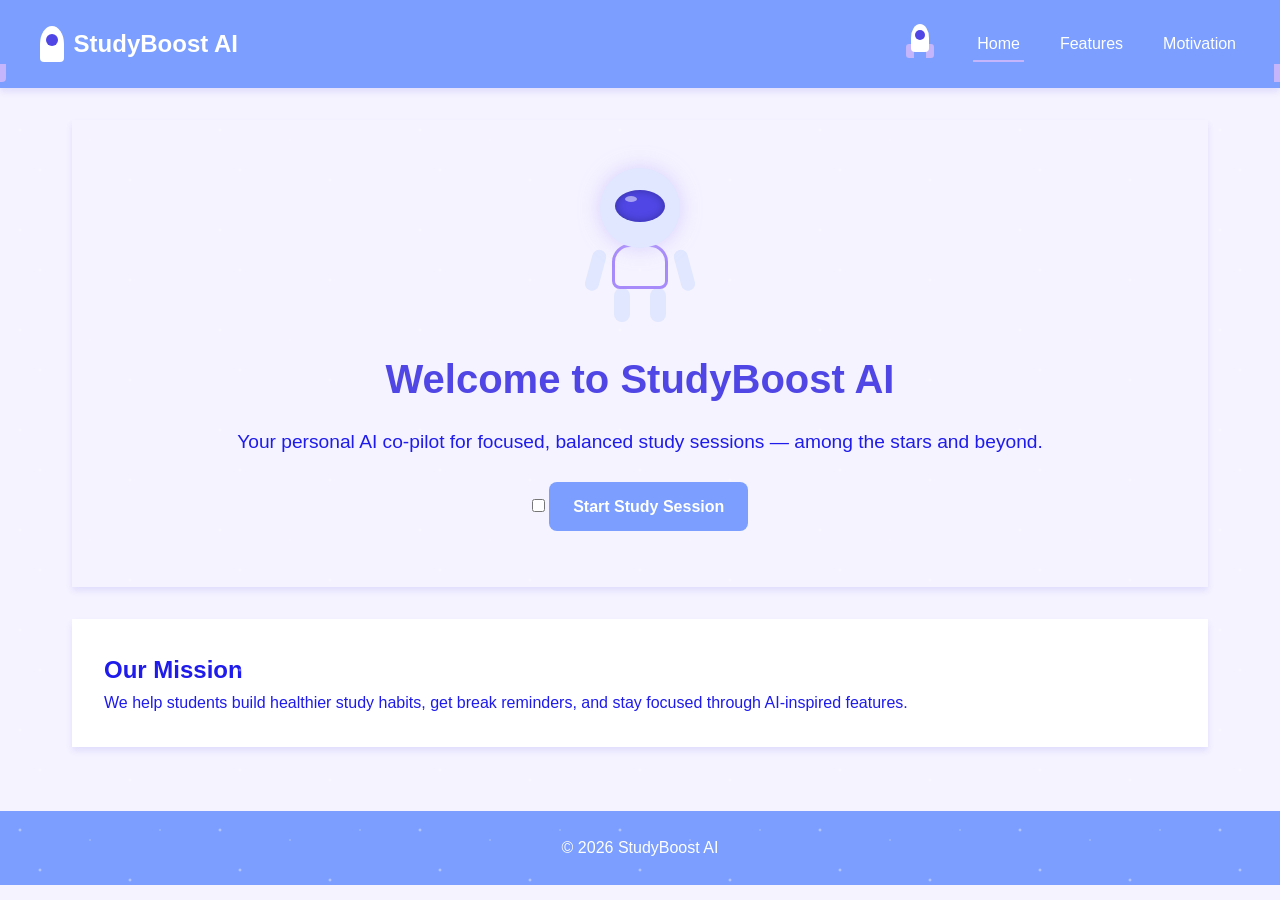
<file: index.html>
<!DOCTYPE html>
<html lang="en">
<head>
  <meta charset="UTF-8">
  <meta name="viewport" content="width=device-width, initial-scale=1.0">
  <title>StudyBoost AI - Home</title>
  <link rel="stylesheet" href="styles.css">
</head>
<body>
  <header>
    <div class="header-container">
      <!-- ROCKET 1: Logo rocket (with astronaut inside) -->
      <a href="index.html" class="logo">
        <div class="logo-rocket">
          <div class="rocket-body">
            <div class="rocket-window">
              <div class="user-head"></div>
            </div>
          </div>
          <div class="rocket-fin left"></div>
          <div class="rocket-fin right"></div>
          <div class="rocket-flame"></div>
        </div>
        <span class="logo-text">StudyBoost AI</span>
      </a>

      <input type="checkbox" id="menu-toggle">
      <label for="menu-toggle" class="menu-icon">☰</label>

      <nav id="main-nav">
        <ul>
          <!-- ROCKET 2: Profile rocket (with user inside) -->
          <li class="nav-profile-item">
            <a href="#" class="profile-link">
              <div class="profile-rocket">
                <div class="rocket-body">
                  <div class="rocket-window">
                    <div class="user-head"></div>
                  </div>
                </div>
                <div class="rocket-fin left"></div>
                <div class="rocket-fin right"></div>
                <div class="rocket-flame"></div>
              </div>
              <span class="profile-text">My Profile</span>
            </a>
          </li>

          <li><a href="index.html" class="active">Home</a></li>
          <li><a href="features.html">Features</a></li>
          <li><a href="motivation.html">Motivation</a></li>
        </ul>
      </nav>
    </div>
  </header>

  <main>
    <div class="grid-container">
      <section id="hero" class="hero">
        <!-- Astronaut AI figure -->
        <div class="astronaut">
          <div class="helmet">
            <div class="visor"></div>
          </div>
          <div class="body"></div>
          <div class="arm left"></div>
          <div class="arm right"></div>
          <div class="leg left"></div>
          <div class="leg right"></div>
        </div>

        <h1>Welcome to StudyBoost AI</h1>
        <p>Your personal AI co-pilot for focused, balanced study sessions — among the stars and beyond.</p>

        <!-- ROCKET 3: Launch rocket (fires when session starts) -->
        <div class="launch-container">
          <input type="checkbox" id="launch-toggle">
          <label for="launch-toggle" class="btn launch-btn">Start Study Session</label>

          <div class="rocket-to-launch">
            <div class="rocket-body">
              <div class="rocket-window"></div>
            </div>
            <div class="rocket-fin left"></div>
            <div class="rocket-fin right"></div>
            <div class="rocket-flame"></div>
          </div>
        </div>
      </section>

      <section id="mission" class="card mission">
        <h2>Our Mission</h2>
        <p>We help students build healthier study habits, get break reminders, and stay focused through AI-inspired features.</p>
      </section>
    </div>
  </main>

  <footer>
    <p>&copy; 2026 StudyBoost AI</p>
  </footer>
</body>
</html>
</file>
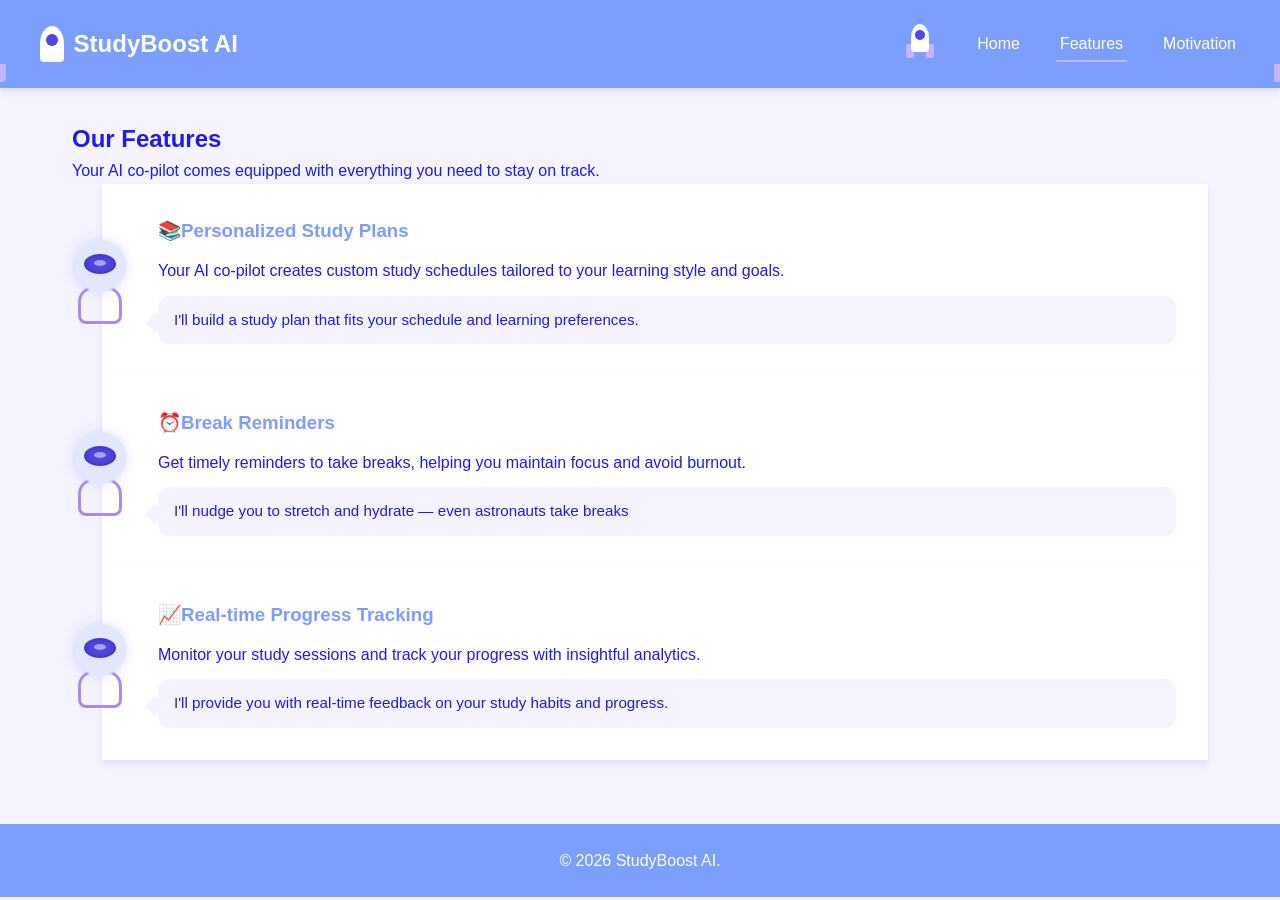
<file: features.html>
<!DOCTYPE html>
<html lang="en">
<head>
    <meta charset="UTF-8">
    <meta name="viewport" content="width=device-width, initial-scale=1.0">
    <title>StudyBoost AI - Features</title>
    <link rel="stylesheet" href="styles.css"
</head>
<body>
    <header>
        <div class="header-container">
            <!-- Rocket 1: Logo rocket(with astronaut inside) -->
            <a href="index.html" class="logo">
                <div class="logo-rocket">
                    <div class="rocket-body">
                        <div class="rocket-window">
                            <div class="astronaut"></div>
                        </div>
                    </div>
                    <div class="rocket-fin left"></div>
                    <div class="rocket-fin right"></div>
                    <div class="rocket-flame"></div>
                </div>
                <span class="logo-text">StudyBoost AI</span>
            </a>

            <input type="checkbox" id="menu-toggle">
            <label for="menu-toggle" class="menu-icon">☰</label>

            <nav id="main-nav">
                <ul>
                    <!-- Rocket 2: Profile rocket with user inside -->
                    <li class="nav-profile-item">
                        <a href="#" class="profile-link">
                            <div class="profile-rocket">
                                <div class="rocket-body">
                                    <div class="rocket-window">
                                        <div class="user-head"></div>
                                    </div>
                                </div>
                                <div class="rocket-fin left"></div>
                                <div class="rocket-fin right"></div>
                                <div class="rocket-flame"></div>
                            </div>
                            <span class="profile-text">My Profile</span>
                        </a>
                    </li>
                    <li><a href="index.html">Home</a></li>
                    <li><a href="features.html" class="active">Features</a></li>
                    <li><a href="motivation.html">Motivation</a></li>
                </ul>
            </nav>
        </div>
    </header>
    <main>
        <h2>Our Features</h2>
        <p>Your AI co-pilot comes equipped with everything you need to stay on track.</p>
        <div class="grid-container">
            <!-- Feature 1: Personalized Study Plans -->
            <article class="card feature-card">
                <div class="ai-peek">
                    <div class="astronaut astronaut--peek">
                        <div class="helmet"><div class="visor"></div></div>
                        <div class="body"></div>
                    </div>
                </div>
                <h3>📚Personalized Study Plans</h3>
                <p>Your AI co-pilot creates custom study schedules tailored to your learning style and goals.</p>
                <div class="ai-bubble">
                    <p>I'll build a study plan that fits your schedule and learning preferences.</p>
                </div>
            </article>

            <!-- Feature 2: Break Reminders -->
            <article class="card feature-card">
                <div class="ai-peek">
                    <div class="astronaut astronaut--peek">
                        <div class="helmet"><div class="visor"></div></div>
                        <div class="body"></div>
                    </div>
                </div>
                <h3>⏰Break Reminders</h3>
                <p>Get timely reminders to take breaks, helping you maintain focus and avoid burnout.</p>
                <div class="ai-bubble">
                    <p>I'll nudge you to stretch and hydrate — even astronauts take breaks</p>
                </div>
            </article>

            <!-- Feature 3: Real-time Progress Tracking -->
            <article class="card feature-card">
                <div class="ai-peek">
                    <div class="astronaut astronaut--peek">
                        <div class="helmet"><div class="visor"></div></div>
                        <div class="body"></div>
                    </div>
                </div>
                <h3>📈Real-time Progress Tracking</h3>
                <p>Monitor your study sessions and track your progress with insightful analytics.</p>
                <div class="ai-bubble">
                    <p>I'll provide you with real-time feedback on your study habits and progress.</p>
                </div>
    </main>

    <footer>
        <p>&copy; 2026 StudyBoost AI.</p>
    </footer>
</body>
</html>
</file>
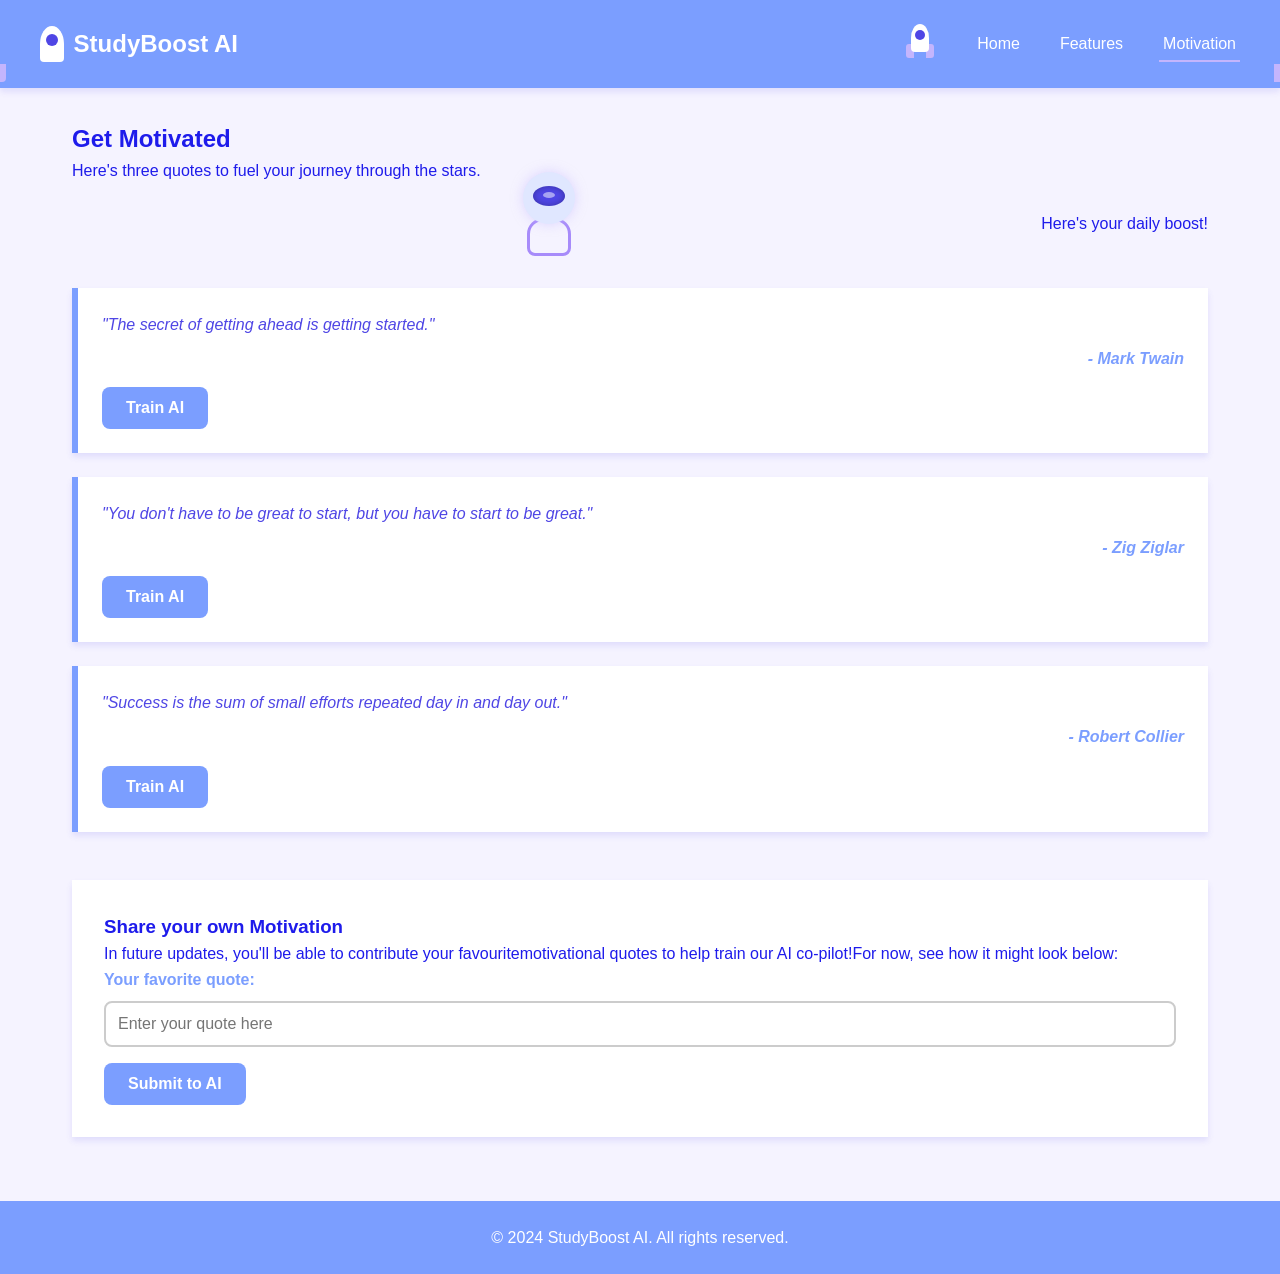
<file: motivation.html>
<!DOCTYPE html>
<html lang="en">
<head>
    <meta charset="UTF-8">
    <meta name="viewport" content="width=device-width, initial-scale=1.0">
    <title>StudyBoost AI - Motivation</title>
    <link rel="stylesheet" href="styles.css">
</head>
<body>
    <header>
        <div class="header-container">
            <!-- Rocket 1: Logo rocket(with astronaut inside) -->
            <a href="index.html" class="logo">
                <div class="logo-rocket">
                    <div class="rocket-body">
                        <div class="rocket-window">
                            <div class="astronaut"></div>
                        </div>
                    </div>
                    <div class="rocket-fin left"></div>
                    <div class="rocket-fin right"></div>
                    <div class="rocket-flame"></div>
                </div>
                <span class="logo-text">StudyBoost AI</span>
            </a>

            <input type="checkbox" id="menu-toggle">
            <label for="menu-toggle" class="menu-icon">☰</label>

            <nav id="main-nav">
                <ul>
                    <!-- Rocket 2: Profile rocket with user inside -->
                    <li class="nav-profile-item">
                        <a href="#" class="profile-link">
                            <div class="profile-rocket">
                                <div class="rocket-body">
                                    <div class="rocket-window">
                                        <div class="user-head"></div>
                                    </div>
                                </div>
                                <div class="rocket-fin left"></div>
                                <div class="rocket-fin right"></div>
                                <div class="rocket-flame"></div>
                            </div>
                            <span class="profile-text">My Profile</span>
                        </a>
                    </li>
                    <li><a href="index.html">Home</a></li>
                    <li><a href="features.html">Features</a></li>
                    <li><a href="motivation.html" class="active">Motivation</a></li>
                </ul>
            </nav>
        </div>
    </header>

    <main>
        <h2>Get Motivated</h2>
        <p>Here's three quotes to fuel your journey through the stars.</p>

        <section class="quote-section">
            <div class="ai-peek">
                <div class="astronaut astronaut--peek">
                    <div class="helmet"><div class="visor"></div></div>
                    <div class="body"></div>
                </div>
                <div class="ai bubble">
                    <p>Here's your daily boost!</p>
                </div>
            </div>

            <article class="quote-card">
                <blockquote>"The secret of getting ahead is getting started."</blockquote>
                <cite>- Mark Twain</cite>
                <button class="btn train-btn">Train AI</button>
            </article>

            <article class="quote-card">
                <blockquote>"You don't have to be great to start, but you have to start to be great."</blockquote>
                <cite>- Zig Ziglar</cite>
                <button class="btn train-btn">Train AI</button>
            </article>

            <article class="quote-card">
                <blockquote>"Success is the sum of small efforts repeated day in and day out."</blockquote>
                <cite>- Robert Collier</cite>
                <button class="btn train-btn">Train AI</button>
            </article>
        </section>

        <section class="contribute-section">
            <h3>Share your own Motivation</h3>
            <p>In future updates, you'll be able to contribute your favouritemotivational quotes to help train our AI co-pilot!For now, see how it might look below:</p>
            <form id="quote-form">
                <div class="form-group">
                    <label for="quote">Your favorite quote:</label>
                    <input type="text" id="quote" name="quote" placeholder="Enter your quote here">
                </div>
                <button type="submit" class="btn">Submit to AI</button>
            </form>
        </section>
    </main>

    <!-- Footer -->
    <footer>
        &copy; 2024 StudyBoost AI. All rights reserved.
    </footer>
</file>
<file: styles.css>
/*===== GLOBAL STYLES =====*/
/*Colors*/
:root{
    --primary-color: #7B9EFF; /* soft periwinkle blue */
    --secondary-color: #C4B5FD; /* soft lilac */
    --accent: #4F46E5; /* deep purple */
    --bg: #F5F3FF; /* light lavender */
    --text: #1E1BEB; /* dark blue */
    --white: #FFFFFF;
    --shadow: 0 4px 6px rgba(79, 70, 229, 0.12);
    --radish: 14px;
    --transition:0.3s ease;

}

* {
    margin: 0;
    padding: 0;
    box-sizing: border-box;
}

body{
    font-family: 'Futura', 'Trebuchet MS','Arial','sans-serif';
    background-color: var(--bg);
    color: var(--text);
    line-height: 1.6;
}

/*===== Header & NAV =====*/
header{
    background-color: var(--primary-color);
    color: var(--white);
    padding: 1rem 2rem;
    top: 0;
    position: sticky;
    z-index: 100;
    box-shadow: var(--shadow);
}

.header-container{
    display:flex;
    justify-content: space-between;
    align-items: center;
    max-width: 1200px;
    margin: 0 auto;
}

/*Logo with Rocket */
.logo{
    font-size: 1.5rem;
    font-weight: bold;
    display: flex;
    align-items: center;
    gap: 0.6rem;
    text-decoration: none;
    color: var(--white);
}

/*Rocket 1: Logo rocket */
.logo .rocket{
    position: relative;
    width: 30px;
    height: 50px;
}

.logo-rocket .rocket-body{
    position: relative;
    width: 24px;
    height: 36px;
    background-color: var(--white);
    border-radius: 50% 50% 4px 4px;
    margin: 0 auto;
    z-index: 2;
}

.logo-rocket .rocket-window{
    position: absolute;
    top: 8px;
    left: 50%;
    transform: translateX(-50%);
    width: 12px;
    height: 12px;
    background-color: var(--accent);
    border-radius: 50%;
    overflow: hidden;
}

.logo-rocket .user-head{
    position: absolute;
    left: 50%;
    transform: translateX(-50%);
    width: 8px;
    height: 8px;
    background-color: var(--#FFD1B3);
    border-radius: 50%;
}

.logo-rocket .rocket-fin{
    position: absolute;
    bottom: 6px;
    width: 10px;
    height: 18px;
    background-color: var(--secondary-color);
}

.logo-rocket .rocket-fin.left{
    left: -4px;
    border-radius:4px 0 04px;
}

.logo-rocket .rocket-fin.right{
    right: -4px;
    border-radius:0 4px 4px 0;
}

.logo-rocket .rocket-flame{
    position: absolute;
    bottom: -10px;
    left: 50%;
    transform: translateX(-50%);
    width: 12px;
    height: 16px;
    background-color: var(--FFB347);
    border-radius: 50% 50% 50% 50% / 60% 60% 40% 40%;
    animation: flame-flicker 0.6s infinite alternate;
    z-index: 1;
}

@keyframes flicker {
    from {height:12px; opacity:0.8;}
    to {height: 18px; opacity:1;}
}

.logo-text {
    white-space:nowrap;
}

/*Hamburger Menu */
#menu-toggle {
    display: none;
}

.menu-icon {
    display:none;
    font-size: 2rem;
    cursor: pointer;
    color: var(--white);
}

nav ul {
    list-style: none;
    display: flex;
    align-items: center;
    gap: 2rem;
}

nav a {
    text-decoration: none;
    color: var(--white);
    font-weight: 500;
    padding: 0.5rem 0.25rem;
    transition: var(--transition); border-bottom: 2px solid transparent;
}

nav a:hover,
nav a:focus {
    color: var(--secondary-color);
    border-bottom: 2px solid var(--secondary-color);
}

nav a.active {
    border-bottom-color: var(--secondary-color);
}

/* Rocket 2: Profile rocket */
.profile-link {
    display: flex;
    align-items: center;
    gap: 0.4rem;
    text-decoration: none;
    color: var(--white);
}

.profile-text {
    max-width: 0;
    opacity: 0;
    overflow: hidden;
    white-space: nowrap;
    transition:max-width 0.4s ease, opacity 0.4s ease, margin-left 0.3s ease;
    display: inline-block;
}

.profile-rocket {
    position: relative;
    width: 22px;
    height: 38px;
    flex-shrink: 0;
}

.profile-rocket .rocket-body{
    position: relative;
    width: 18px;
    height: 28px;
    background-color: var(--white);
    border-radius: 50% 50% 4px 4px;
    margin: 0 auto;
    z-index: 2;
}

.profile-rocket .rocket-window{
    position: absolute;
    top: 6px;
    left: 50%;
    transform: translateX(-50%);
    width: 10px;
    height: 10px;
    background-color: var(--accent);
    border-radius: 50%;
    overflow: hidden;
}

.profile-rocket .user-head{
    position: absolute;
    left: 50%;
    transform: translateX(-50%);
    width: 6px;
    height: 6px;
    background-color: var(--#FFD1B3);
    border-radius: 50%;
}

.profile-rocket .rocket-fin{
    position: absolute;
    bottom: 4px;
    width: 8px;
    height: 14px;
    background-color: var(--secondary-color);
}

.profile-rocket .rocket-fin.left{
    left: -3px;
    border-radius:3px 0 0 3px;
}

.profile-rocket .rocket-fin.right{
    right: -3px;
    border-radius:0 3px 3px 0;
}

.profile-rocket .rocket-flame{
    position: absolute;
    bottom: -8px;
    left: 50%;
    transform: translateX(-50%);
    width: 10px;
    height: 12px;
    background-color: var(--FFB347);
    border-radius: 50% 50% 50% 50% / 60% 60% 40% 40%;
    animation: flame-flicker 0.6s infinite alternate;
    z-index: 1;
}

/*===== MAIN CONTENT =====*/
main{
    max-width: 1200px;
    margin: 0 auto;
    padding: 2rem;
}

/*===== HERO =====*/
.hero {
    text-align: center;
    padding: 3rem 2rem;
    background-color: linear-gradient(135deg, #E0E7FF 0%, #C4B5FD 100%);
    border-radius: var(--radius);
    box-shadow: var(--shadow);
    margin-bottom: 2rem;
    overflow: hidden;
}

/* Tiny stars in the hero */
.hero::before {
    content: '';
    position: absolute;
    top: 0;
    left: 0;
    right: 0;
    bottom: 0;
    width: 100%;
    height: 100%;
    background-image:
        radial-gradient(2px 2px at 20px 30px, #fff, transparent),
        radial-gradient(2px 2px at 40px 70px, #fff, transparent),
        radial-gradient(1px 1px at 90px 40px, #fff, transparent),
        radial-gradient(2px 2px at 130px 80px, #fff, transparent),
        radial-gradient(1px 1px at 160px 30px, #fff, transparent);
    background-repeat: repeat;
    background-size: 200px 100px;
    opacity: 0.6;
    pointer-events: none;
}

.hero h1,
.hero p {
    position: relative;
    z-index: 1;
}

.hero h1 {
    font-size: 2.5rem;
    margin-bottom: 1rem;
    color: var(--accent);
}

.hero p {
    font-size: 1.2rem;
    color: var(--text);
    margin-bottom: 1.5rem;
}

/* Astronaut */
.astronaut {
  position: relative;
  width: 100px;
  height: 155px;
  margin: 0 auto 1.5rem;
  animation: float 3s ease-in-out infinite;
}

.astronaut .helmet {
  position: absolute;
  top: 0;
  left: 50%;
  transform: translateX(-50%);
  width: 80px;
  height: 80px;
  background: #E0E7FF;
  border: 4px solid var(--secondary);
  border-radius: 50%;
  box-shadow: 0 0 20px rgba(196, 181, 253, 0.6);
  z-index: 3;
}

.astronaut .visor {
  position: absolute;
  top: 22px;
  left: 50%;
  transform: translateX(-50%);
  width: 50px;
  height: 32px;
  background: var(--accent);
  border-radius: 50%;
  box-shadow: inset 0 0 8px rgba(0, 0, 0, 0.3);
}

.astronaut .visor::after {
  content: "";
  width: 12px;
  height: 6px;
  background: rgba(255, 255, 255, 0.5);
  border-radius: 50%;
  position: absolute;
  top: 6px;
  left: 10px;
}

.astronaut .body {
  position: absolute;
  top: 76px;
  left: 50%;
  transform: translateX(-50%);
  width: 56px;
  height: 45px;
  background: var(--secondary);
  border: 3px solid #A78BFA;
  border-radius: 18px 18px 8px 8px;
  z-index: 2;
}

.astronaut .arm {
  position: absolute;
  top: 82px;
  width: 14px;
  height: 42px;
  background: #E0E7FF;
  border: 2px solid var(--secondary);
  border-radius: 7px;
  z-index: 1;
}

.astronaut .arm.left {
  left: 4px;
  transform: rotate(15deg);
  transform-origin: top center;
}

.astronaut .arm.right {
  right: 4px;
  transform: rotate(-15deg);
  transform-origin: top center;
}

.astronaut .leg {
  position: absolute;
  top: 120px;
  width: 16px;
  height: 34px;
  background: #E0E7FF;
  border: 2px solid var(--secondary);
  border-radius: 8px;
  z-index: 1;
}

.astronaut .leg.left {
  left: 24px;
}

.astronaut .leg.right {
  right: 24px;
}
@keyframes float {
    0%, 100% {transform: translateY(0); }
    50%{transform: translateY(-8px); }
}

/* Rocket 3: Launch rocket */
.launch-container {
    position: relative;
    display: inline-block;
}

.launch-btn {
    cursor: pointer;
}

.rocket-to-launch {
    position: absolute;
    bottom: -100px;
    left:50%;
    transform: trnaslateX(-50%);
    width: 30px;
    height: 60px;
    opacity: 0;
    pointer-events:none;
    transition : bottom 1.2s ease, opacity 0.4s ease;
}

#launch-toggle:checked ~ .rocket-to-launch {
    bottom: 400px;
    opacity: 1;
}

.rocket-to-launch .rocket-body {
    width:24px;
    height:40px;
    background : var(--white);
    border-radius: 50% 50% 4px 4px;
    margin: 0 auto;
    position: relative;
    z-index: 2;
    border: 2px solid var(--secondary-color);
}

.rocket-to-launch .rocket-window {
    width:10px;
    height:10px;
    background : var(--accent);
    border-radius: 50% ;
    position: absolute;
    left: 50%;
    transform: translateX(-50); 
}

.rocket-to-launch .rocket-fin{
    width:10px;
    height: 16px;
    background:var(--secondary-color);
    position:absolute;
    bottom: 8px;
}

.rocket-to-launch .rocket-fin.left{
    left: --4px;
    border-radius: 4px 0 0 4px;
}

.rocket-to-launch .rocket-fin.right{
    right: -4px;
    border-radius: 0 4px 4px 0;
}

.rocket-to-launch .rocket-flame {
    width: 14px;
    height: 20px;
    background: #FFB347;
    border-radius: 50% 50% 50% 50% / 60% 60% 40% 40%;
    position:absolute;
    bottom: -14px;
    left: 50%;
    transform:translateX(-50);
    animation: flicker 0.4s infinite alternate;
    z-index: 1; 
}

/*==== GRID LAYOUT ==== */
.grind-container {
    display:grid;
    grid-template-columns: 1fr;
    gap: 2rem;
}

/* ===== CARDS ===== */
.card{
    background-color: var(--white);
    padding:2rem;
    border-radius: var(--radius);
    box-shadow: var(--shadow);
    transition: transform var(--transition), box-shadow var(--transition);
}
.card:hover {
    transform: translateY(-5px);
    box-shadow: 0 8px 20px rgba(123, 158, 255, 0.25);
}

.card h3 {
    color:var(--primary-color);
    margin-bottom: 0.75rem;
}

/* Feature card with AI peek */

.feature-card {
  position: relative;
  overflow: visible;
  padding: 2rem 2rem 2rem 3.5rem;
  margin-left: 30px;
}

.ai-peek {
  position: absolute;
  top: 50%;
  left: -32px;
  width: 60px;
  height: 80px;
  transform: translateY(-50%);
  z-index: 3;
}

.astronaut--peek {
  position: relative;
  width: 60px;
  height: 80px;
  animation: float-peek 2.5s ease-in-out infinite;
}

@keyframes float-peek {
  0%, 100% { transform: translateY(0); }
  50%      { transform: translateY(-4px); }
}

.astronaut--peek .helmet {
  position: absolute;
  top: 0;
  left: 50%;
  transform: translateX(-50%);
  width: 52px;
  height: 52px;
  background: #E0E7FF;
  border: 3px solid var(--secondary);
  border-radius: 50%;
  box-shadow: 0 0 12px rgba(196, 181, 253, 0.5);
  z-index: 3;
}

.astronaut--peek .visor {
  position: absolute;
  top: 14px;
  left: 50%;
  transform: translateX(-50%);
  width: 32px;
  height: 20px;
  background: var(--accent);
  border-radius: 50%;
  box-shadow: inset 0 0 6px rgba(0, 0, 0, 0.3);
}

.astronaut--peek .body {
  position: absolute;
  top: 46px;
  left: 50%;
  transform: translateX(-50%);
  width: 44px;
  height: 38px;
  background: var(--secondary);
  border: 3px solid #A78BFA;
  border-radius: 16px 16px 8px 8px;
  z-index: 2;
}

.ai-bubble {
  position: relative;
  background: var(--bg);
  border: 2px solid var(--secondary);
  border-radius: 12px;
  padding: 0.75rem 1rem;
  margin-top: 0.75rem;
  font-size: 0.95rem;
}

.ai-bubble::before {
  content: "";
  position: absolute;
  top: 20px;
  left: -10px;
  width: 14px;
  height: 14px;
  background: var(--bg);
  border-left: 2px solid var(--secondary);
  border-bottom: 2px solid var(--secondary);
  transform: rotate(45deg);
}

/*==== BUTTONS =====*/
.btn {
    display: inline-block;
    background-color: var(--primary-color);
    color: var(--white);
    padding: 0.75rem 1.5rem;
    border: none;
    border-radius: 8px;
    font-size: 1rem;
    font-weight: 600;
    cursor: pointer;
    text-decoration: none;
    transition: background-color var(--transition), transform var(--transition), box-shadow var(--transition);
}

.btn:hover,
.btn:focus {
    background-color: var(--accent);
    transform: scale(1.05);
    box-shadow: 0 4px 12px rgba(79,70,229,0.3);
}

.btn:active {
    transform:scale(0.98);
}

/* ===== Quotes ===== */
.quote-section {
    position: relative;
    margin-bottom: 3rem;
}

/* Motivation page: astronaut sits above the quote cards */
.quote-section .ai-peek {
    position: relative;
    top: auto;
    left: auto;
    width: auto;
    height: 80px;
    transform: none;
    display: flex;
    align-items: center;
    gap: 1rem;
    margin-bottom: 1.5rem;
}

.quote-section .ai-bubble {
    margin-top: 0;
}

.quote-section .ai-bubble::before {
    top: 50%;
    left: -10px;
    border-left: 2px solid var(--secondary);
    border-bottom: 2px solid var(--secondary);
    border-top: none;
    transform: translateY(-50%) rotate(-45deg);
}

.quote-card{
    background-color: var(--white);
    padding:1.5rem;
    border-left: 6px solid var(--primary-color);
    border-radius: var(--radius);
    box-shadow: var(--shadow);
    margin-bottom: 1.5rem;
    transition: box-shadow var(--transition);
}

.quote-card:hover{
    box-shadow: 0 8px 12px rgba(0,0,0,0.15);
}

blockquote {
    font-style:italic;
    margin-bottom: 0.5rem;
    color: var(--accent);
}

cite {
    display: block;
    text-align: right;
    font-weight: 600;
    color:var(--primary-color);
    margin-bottom: 1rem;
}

/*====== FORM ===== */
.contribute-section {
    background-color: var(--white);
    padding: 2rem;
    border-radius: var(--radius);
    box-shadow: var(--shadow);
}

.form-group {
    margin-bottom: 1rem;
}

label {
    display: block;
    margin-bottom:0.5rem;
    font-weight: 600;
    color: var(--primary-color);
}

input[type= "text"] {
    width:100%;
    padding: 0.75rem;
    border: 2px solid #ccc;
    border-radius: 8px;
    font-size: 1rem;
    transition: border-color var(--transition), bow-shadow var(--transition);
}

input[type="text"]:focus {
    outline:none;
    border-color: var(--primary-color);
    box-shadow: 0 0 0 3px rgba(123, 158, 255, 0.25);
}

/*===== FOOTER ===== */
footer {
    background-color: var(--primary-color);
    color: var(--white);
    text-align: center;
    padding: 1.5rem;
    margin-top: 2rem;
}

/*===== RESPONSIVE ===== */
@media (min-width: 768px) {
    .grid-container {
        grid-template-columns: 1fr 1fr;
    }
    .hero{
        grid-column: 1/-1;
    }
}

@media (min-width: 1024px) {
    .grid-container {
        grid-template-columns: repeat(3, 1fr);
    }
    .hero{
        grid-column:1/-1;
    }
    .mission {
        grid-column: span 2;
    }
}

@media (max-width: 767px) {
    .menu-icon {
        display:block;
    }
    nav ul {
        display: none;
        flex-direction: column;
        background-color: var(--primary);
        position: absolute;
        top: 100%;
        left: 0;
        width: 100%;
        padding: 1rem 0;
        gap: 1rem;
        text-align: center;
    }
    #menu-toggle:checked ~ nav ul {
        display: flex;
    }

    /*Profile text slides in when menu is open */
    .profile-text {
        max-width: 0;
        opacity: 0;
        margin-left: 0;
    }
    #menu-toggle:checked ~ nav ul .profile-text {
        max-width: 100px;
        opacity: 1;
        margin-left: 10px;
    }

    /*Other links slide down */
    nav ul li:not(.nav-profile-item) {
        opacity: 0;
        visibility: hidden;
        transform: translateY(-10px);
        transition:opacity 0.3s ease, transform 0.3s ease, visibility 0.3s;
    }

    #menu-toggle:checked ~ nav ul li:not(.nav-profile-item){
        opacity: 1;
        visibility: visible;
        transform: translateY(0);
    }
}
</file>
